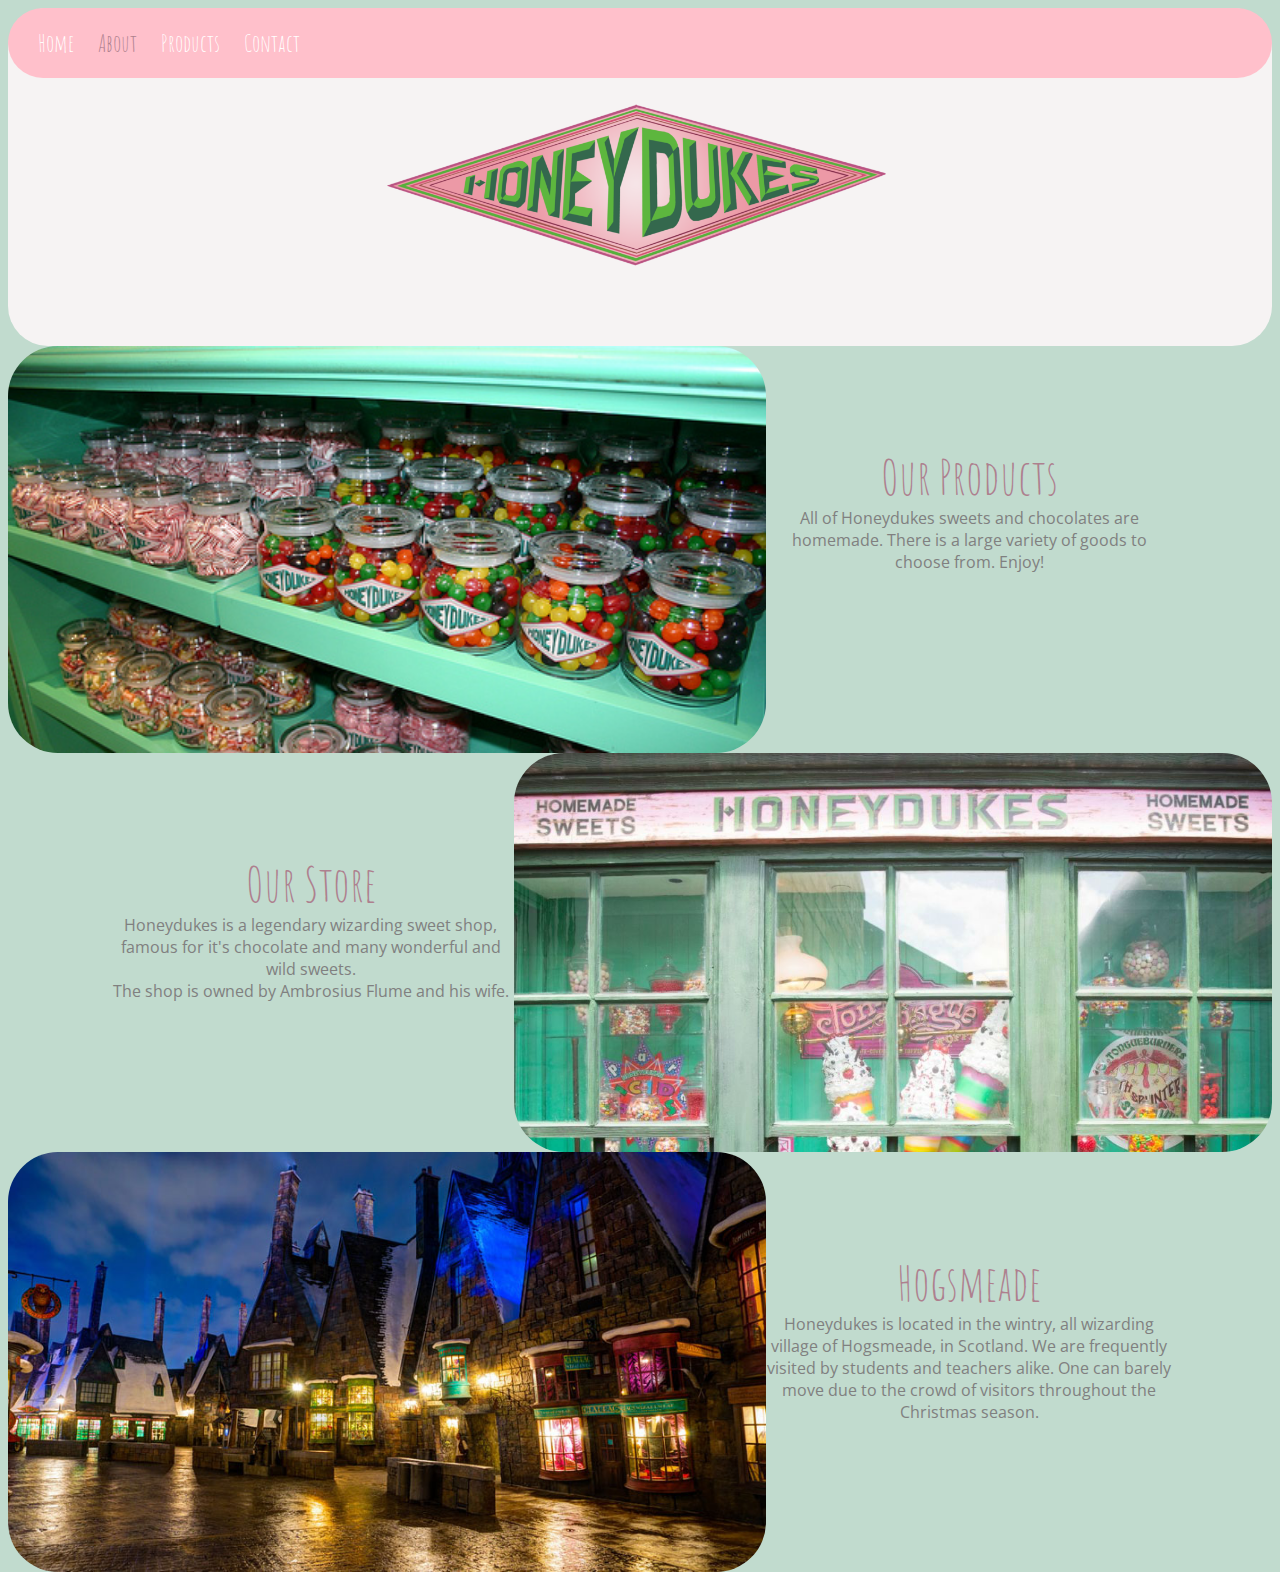
<file: aboutus.html>
<!DOCTYPE html>

<html>

<title>
Honeydukes
</title>
<link rel="stylesheet" href="styles.css" />

<head>
<style>
body {background-color: #C1DBCE;}
</style>
</head>


<body>
  <div class="header">

    <div class="linkbar">

      <div class="links">
        <a href="honeydukes.html">Home</a>
        <a href="aboutus.html"><span style="color:#AE808E">About</span></a>
        <a href="products.html">Products</a>
        <a href="contact.html">Contact</a>
      </div>
    </div>

    <div class="logo">
      <img src="images/honeydukes/logo.png" alt=Home/>
    </div>
  </div>

  <div class="ourproductcontainer">

    <div class="ourproductimg">
      <img src="images/honeydukes/about2.png"/>
    </div>

    <div class="ourproduct">
      <span class="title"> Our Products </span> </br>
      All of Honeydukes sweets and chocolates are homemade. There is a large variety of goods
      to choose from. Enjoy!
    </div>
  </div>

  <div class="ourstorecontainer">

    <div class="ourstoreimg">
      <img src="images/honeydukes/about1.png"/>
    </div>

    <div class="ourstore">
      <span class="title"> Our Store </span> </br>
      Honeydukes is a legendary wizarding sweet shop,</br> famous for it's chocolate
      and many wonderful and wild sweets. </br>
      The shop is owned by Ambrosius Flume and his wife.
    </div>
  </div>

  <div class="hogsmeadecontainer">

    <div class="hogsmeadeimg">
      <img src="images/honeydukes/hogsmeade.png"/>
    </div>

    <div class="hogsmeade">
      <span class="title"> Hogsmeade </span> </br>
      Honeydukes is located in the wintry, all wizarding village of Hogsmeade, in Scotland.
      We are frequently visited by students and teachers alike. One can barely move due to the
      crowd of visitors throughout the Christmas season.
    </div>
  </div>


</body>





</html>
</file>
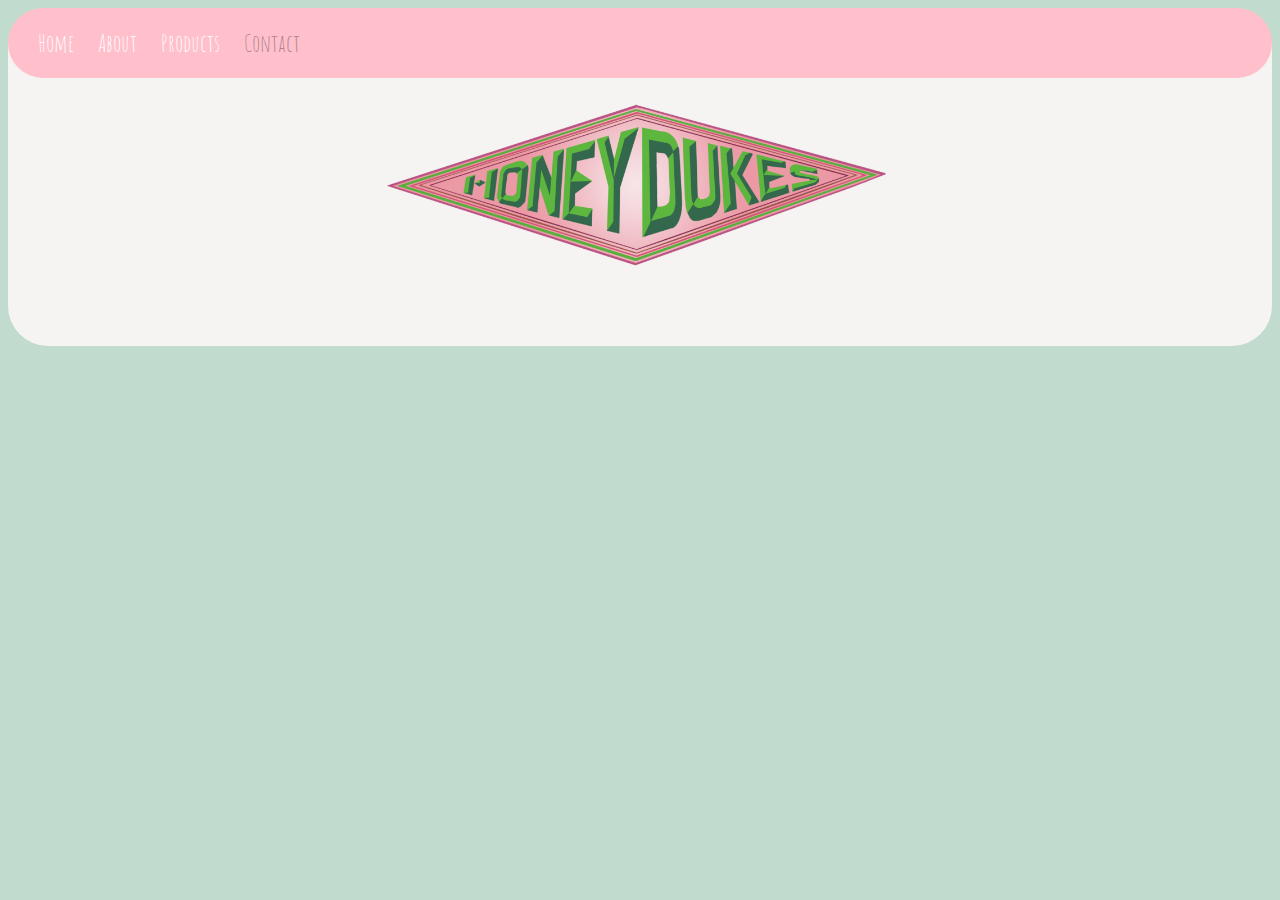
<file: contact.html>
<!DOCTYPE html>

<html>

<title>
Honeydukes
</title>
<link rel="stylesheet" href="styles.css" />

<head>
<style>
 body {background-color: #C1DBCE;}
</style>
</head>


<body>
  <div class="header">

    <div class="linkbar">

      <div class="links">
        <a href="honeydukes.html">Home</a>
        <a href="aboutus.html">About</a>
        <a href="products.html">Products</a>
        <a href="contact.html"><span style="color:#AE808E">Contact</span></a>
      </div>
    </div>

    <div class="logo">
      <img src="images/honeydukes/logo.png" alt=Home/>
    </div>
  </div>



</body>





</html>
</file>
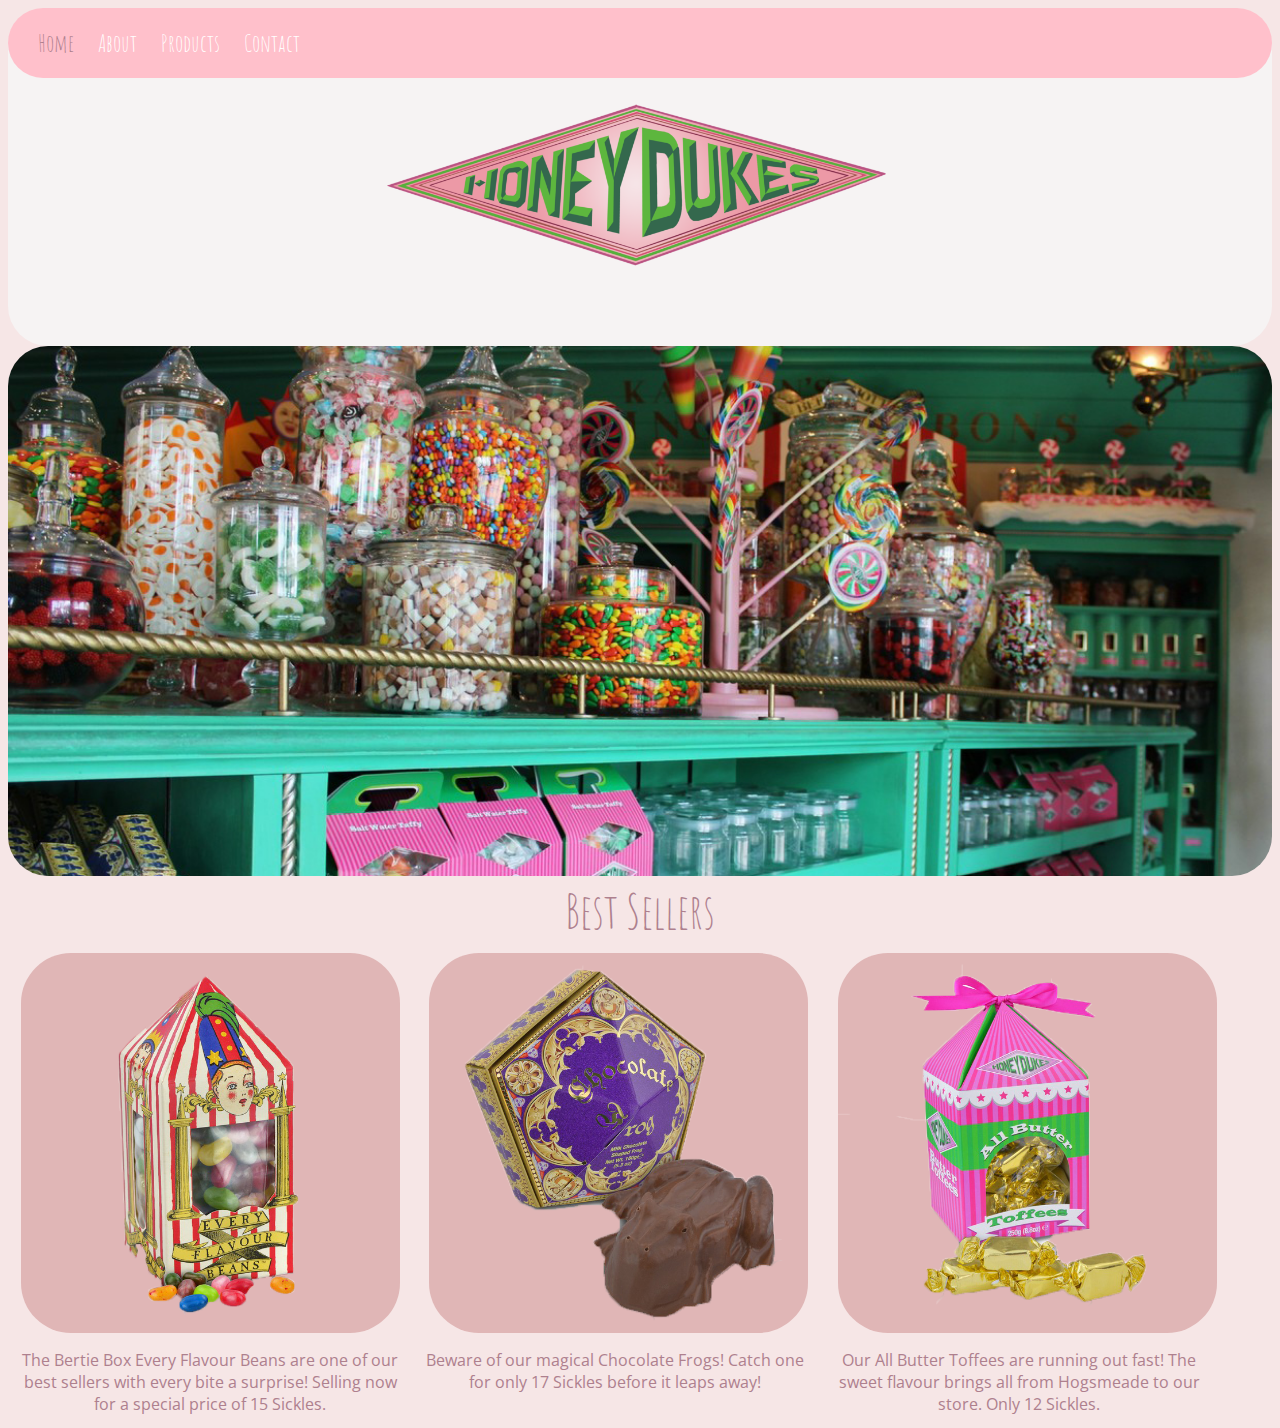
<file: honeydukes.html>
<!DOCTYPE html>

<html>

<title>
Honeydukes
</title>
<link rel="stylesheet" href="styles.css" />

<head>

</head>


<body>
  <div class="linkbar">

    <div class="links">
      <a href="honeydukes.html"><span style="color:#AE808E">Home</span></a>
      <a href="aboutus.html">About</a>
      <a href="products.html">Products</a>
      <a href="contact.html">Contact</a>
    </div>
  </div>

  <div class="header">


    <div class="logo">
      <img src="images/honeydukes/logo.png" alt=Home/>
    </div>
  </div>

  <div class="banner">
    <img src="images/honeydukes/banner.jpg"/>
  </div>

  <div class="title">
    Best Sellers
  </div>

  <div class="bestsellersimg">
    <img src="images/honeydukes/jellybeans.png"/>
    <img src="images/honeydukes/frog.png"/>
    <img src="images/honeydukes/buttertoffee.png"/>

    <div class="bestsellers">
      The Bertie Box Every Flavour Beans are one of our best sellers with every
      bite a surprise! Selling now for a special price of 15 Sickles.
    </div>

    <div class="bestsellers">
      Beware of our magical Chocolate Frogs! Catch one for only 17 Sickles
      before it leaps away!
    </div>

    <div class="bestsellers">
      Our All Butter Toffees are running out fast! The sweet flavour brings all
      from Hogsmeade to our store. Only 12 Sickles.
    </div>
  </div>

</body>





</html>
</file>
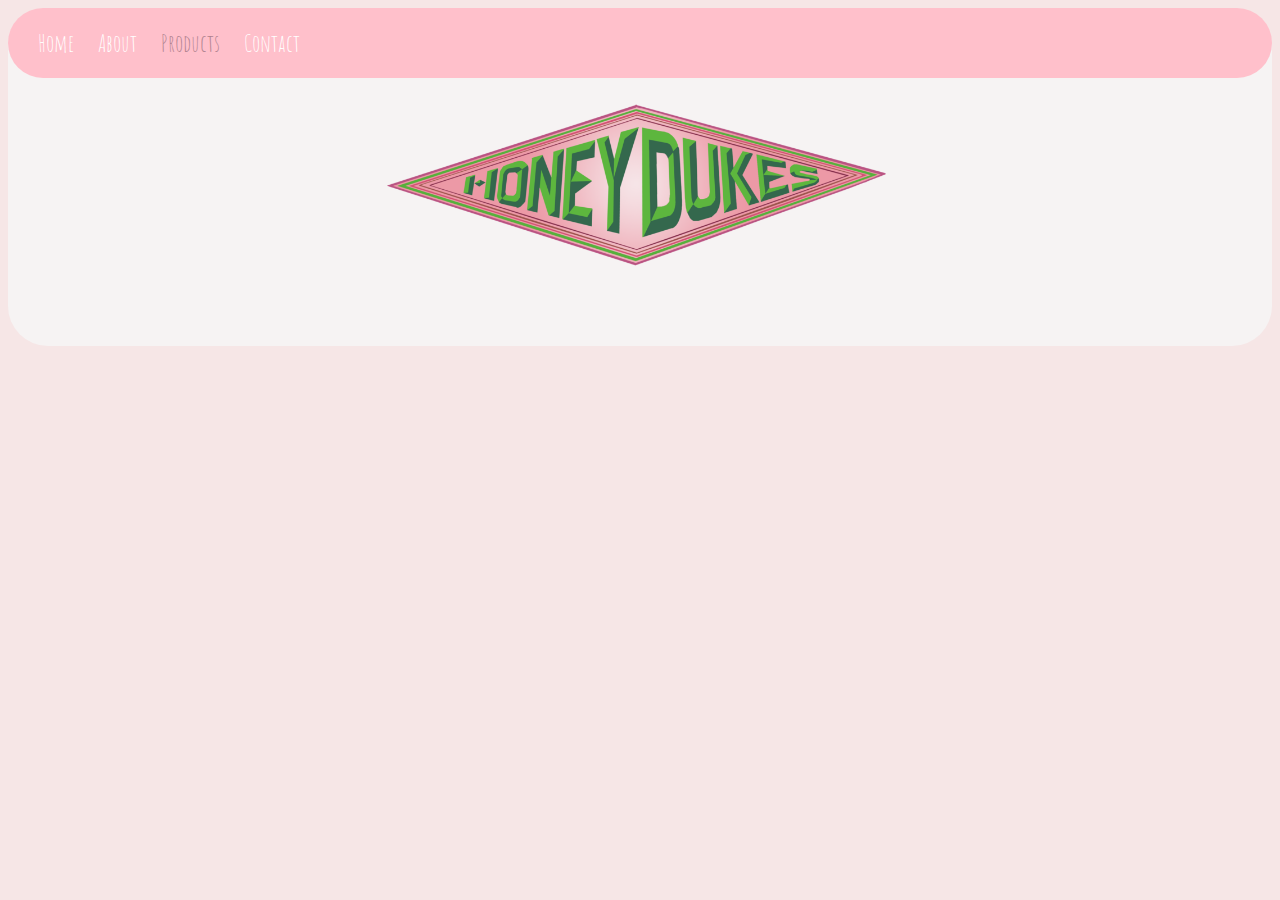
<file: products.html>
<!DOCTYPE html>

<html>

<title>
Honeydukes
</title>
<link rel="stylesheet" href="styles.css" />

<head>
<style>

</style>
</head>


<body>
  <div class="header">

    <div class="linkbar">

      <div class="links">
        <a href="honeydukes.html">Home</a>
        <a href="aboutus.html">About</a>
        <a href="products.html"><span style="color:#AE808E">Products</span></a>
        <a href="contact.html">Contact</a>
      </div>
    </div>

    <div class="logo">
      <img src="images/honeydukes/logo.png" alt=Home/>
    </div>
  </div>



</body>





</html>
</file>
<file: styles.css>
@import url('https://fonts.googleapis.com/css?family=Amatic+SC');
@import url('https://fonts.googleapis.com/css?family=Open+Sans+Condensed:300');

body {
  background-color: #F6E6E6;
}


/* ALL */
.header {
  background-color: #F6F3F3;
  border-radius: 40px;
}

.logo {
  background-color: #F6F3F3;
  margin: auto;
  width: 40%;
}

.logo img {
  width: 100%;
  padding-top: 20px;
  margin: auto;
}

.linkbar {
    border-radius: 50px;
    background-color: pink;
    width: 95.6%;
    margin: auto;
    margin-top: 0px;
    padding: 20px;
    font-size: 1rem;
    font-weight: lighter;
    position: fixed;
}

.links a {
  color: white;
  margin: auto;
  text-decoration: none;
  font-family: 'Amatic SC', cursive, bold;
  font-size: 1.5rem;
  padding-left: 10px;;
  padding-right: 10px;
}

a:hover {
  color: #AE808E;
}

/* HOMEPAGE */

.banner img {
  width: 100%;
  border-radius: 40px;
}

.bestsellers {
  max-width: 30%;
  float: left;
  margin: 1%;
  margin-top: 0px;
  color: #AE808E;
  font-family: 'Open Sans Condensed', sans-serif;
  text-align: center;
}

.bestsellersimg img {
  background-color: #E0B6B6;
  border-radius: 50px;
  max-width: 30%;
  margin: 1%;

}

/* ABOUT PAGE */


.ourproductcontainer {
  float: left;
  width: 100%;

}

.ourproduct {
  font-family: 'Open Sans Condensed', sans-serif;
  color: grey;
  margin: auto;
  text-align: center;
  padding: 100px;
}

.ourproductimg img {
  border-radius: 50px;
  float: left;
  width: 60%;
  margin-right: 0%;
}

.ourstorecontainer {
  float: left;
  width: 100%;
}

.ourstore {
  font-family: 'Open Sans Condensed', sans-serif;
  color: grey;
  margin: auto;
  text-align: center;
  padding: 100px;

}

.ourstoreimg img {
  border-radius: 50px;
  float: right;
  width: 60%;
  margin-right: 0%;
}

.hogsmeadecontainer {
  float: left;
  width: 100%;
}

.hogsmeade {
  font-family: 'Open Sans Condensed', sans-serif;
  color: grey;
  margin: auto;
  text-align: center;
  padding: 100px;
}

.hogsmeadeimg img {
  border-radius: 50px;
  float: left;
  width: 60%;
  margin-right: 0%;
}



.title {
  font-family: 'Amatic SC', cursive;
  font-size: 3rem;
  text-decoration: none;
  color: #AE808E;
  text-align: center;

}

img:hover {
  filter: opacity(75%);
}

.footer {
  float: left;
  color: white;
  margin-top: 5%;
}



@media screen and (max-width: 800px) {
  .images img {
    width: 40%;
  }
  .links {
    margin-top: 50px;
    text-align: center;
    font-size: 0.75em;
  }
  .logo {
    width: 30%;
  }

  .title {
    font-size: 2rem;
  }
}
</file>
